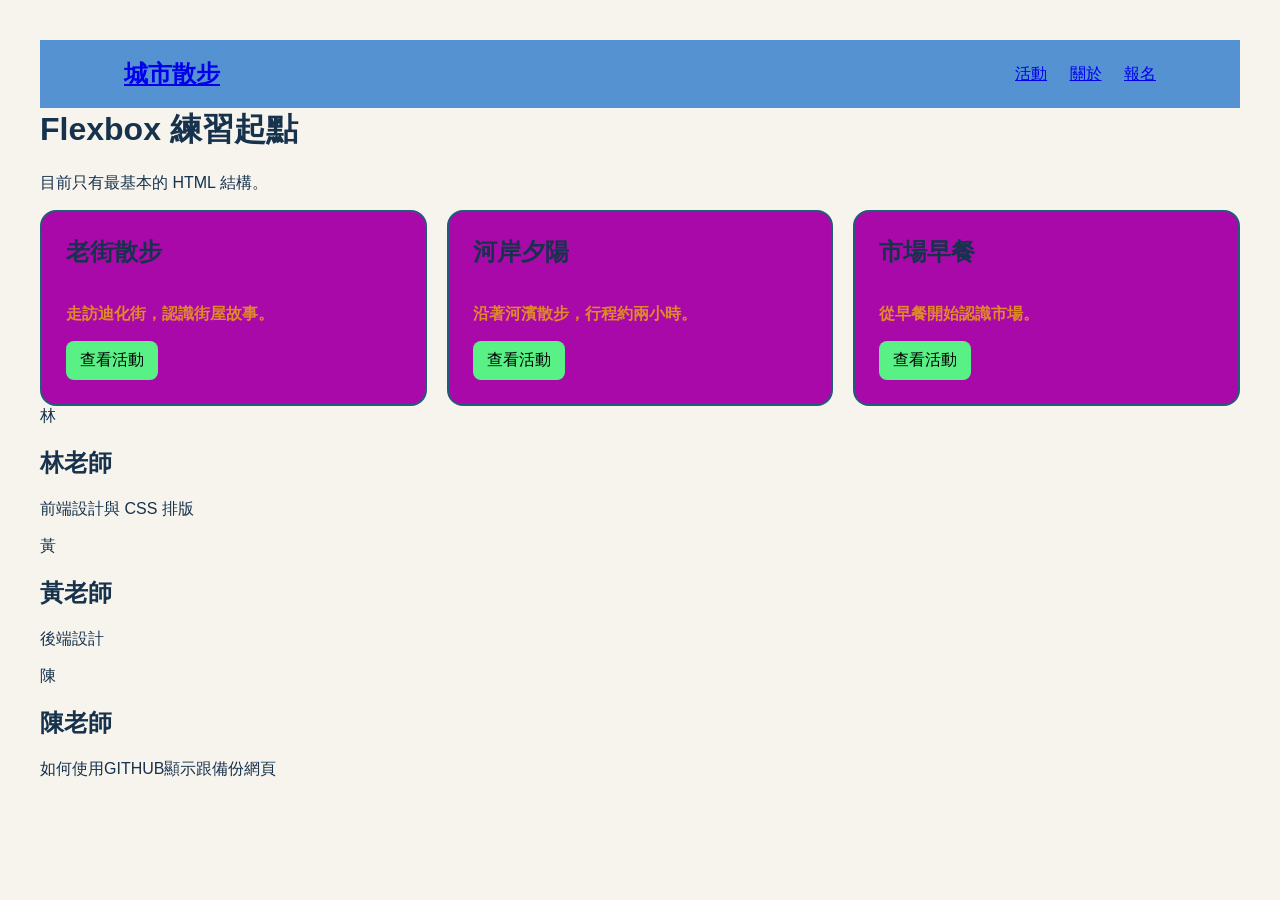
<file: index.html>
<!doctype html>

<html lang="zh-Hant">


<head>

  <meta charset="UTF-8">

  <meta name="viewport" content="width=device-width, initial-scale=1.0">

  <title>W06 基本網頁</title>

  <link rel="stylesheet" href="style.css">

</head>


<body>


  <header class="site-header">
  <a class="logo" href="#">城市散步</a>
  <nav>
    <a href="#">活動</a>
    <a href="#">關於</a>
    <a href="#">報名</a>
  </nav>
</header>

  <h1>Flexbox 練習起點</h1>

  <p>目前只有最基本的 HTML 結構。</p>


  <main class="event-list">
  <article class="event-card">
    <h2>老街散步</h2>
    <p>走訪迪化街，認識街屋故事。</p>
    <a href="#">查看活動</a>
  </article>

  <article class="event-card">
    <h2>河岸夕陽</h2>
    <p>沿著河濱散步，行程約兩小時。</p>
    <a href="#">查看活動</a>
  </article>

  <article class="event-card">
    <h2>市場早餐</h2>
    <p>從早餐開始認識市場。</p>
    <a href="#">查看活動</a>
  </article>
</main>

<section class="speaker-list">
  <article class="speaker-card">
    <div class="avatar">林</div>
    <h2>林老師</h2>
    <p>前端設計與 CSS 排版</p>
  </article>
  <article class="speaker-card">
    <div class="avatar">黃</div>
    <h2>黃老師</h2>
    <p>後端設計</p>
  </article>
  <article class="speaker-card">
    <div class="avatar">陳</div>
    <h2>陳老師</h2>
    <p>如何使用GITHUB顯示跟備份網頁</p>
  </article>
  <!-- 再自行新增兩張 speaker-card -->
</section>




</body>


</html>
</file>
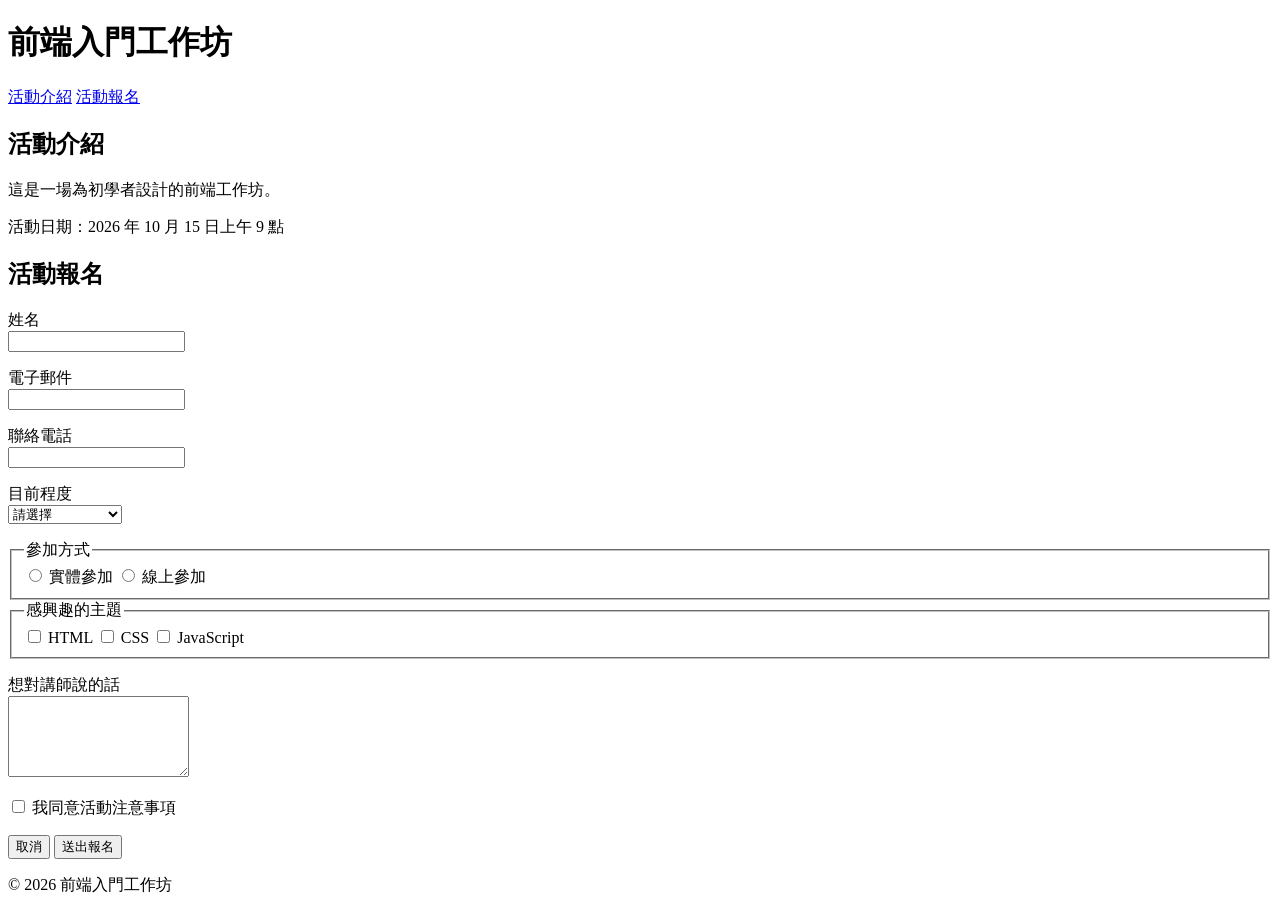
<file: index_1001.html>
<!DOCTYPE html>
<html lang="zh-Hant">
<head>
  <meta charset="UTF-8">
  <meta name="viewport" content="width=device-width, initial-scale=1.0">
  <title>前端入門工作坊</title>
</head>
<body>
  <header>
    <h1>前端入門工作坊</h1>
    <nav aria-label="主要導覽">
      <a href="#about">活動介紹</a>
      <a href="#register">活動報名</a>
    </nav>
  </header>

  <main>
    <section id="about">
      <h2>活動介紹</h2>
      <p>這是一場為初學者設計的前端工作坊。</p>
      <p>活動日期：<time datetime="2026-10-15T09:00">2026 年 10 月 15 日上午 9 點</time></p>
    </section>

    <section id="register">
      <h2>活動報名</h2>

      <form action="#" method="post">
        <p>
          <label for="name">姓名</label><br>
          <input type="text" id="name" name="name" autocomplete="name" required>
        </p>

        <p>
          <label for="email">電子郵件</label><br>
          <input type="email" id="email" name="email" autocomplete="email" required>
        </p>

        <p>
          <label for="phone">聯絡電話</label><br>
          <input type="tel" id="phone" name="phone" autocomplete="tel">
        </p>

        <p>
          <label for="level">目前程度</label><br>
          <select id="level" name="level" required>
            <option value="">請選擇</option>
            <option value="beginner">完全沒有經驗</option>
            <option value="basic">了解一些 HTML</option>
            <option value="experienced">曾經製作過網頁</option>
          </select>
        </p>

        <fieldset>
          <legend>參加方式</legend>
          <label><input type="radio" name="attendance" value="onsite" required> 實體參加</label>
          <label><input type="radio" name="attendance" value="online"> 線上參加</label>
        </fieldset>

        <fieldset>
          <legend>感興趣的主題</legend>
          <label><input type="checkbox" name="topics" value="html"> HTML</label>
          <label><input type="checkbox" name="topics" value="css"> CSS</label>
          <label><input type="checkbox" name="topics" value="javascript"> JavaScript</label>
        </fieldset>

        <p>
          <label for="message">想對講師說的話</label><br>
          <textarea id="message" name="message" rows="5" maxlength="200"></textarea>
        </p>

        <p>
          <label><input type="checkbox" name="agreement" required> 我同意活動注意事項</label>
        </p>

        <button type="reset">取消</button>
        <button type="submit">送出報名</button>
      </form>
    </section>
  </main>

  <footer>
    <p>&copy; 2026 前端入門工作坊</p>
  </footer>
</body>
</html>
</file>
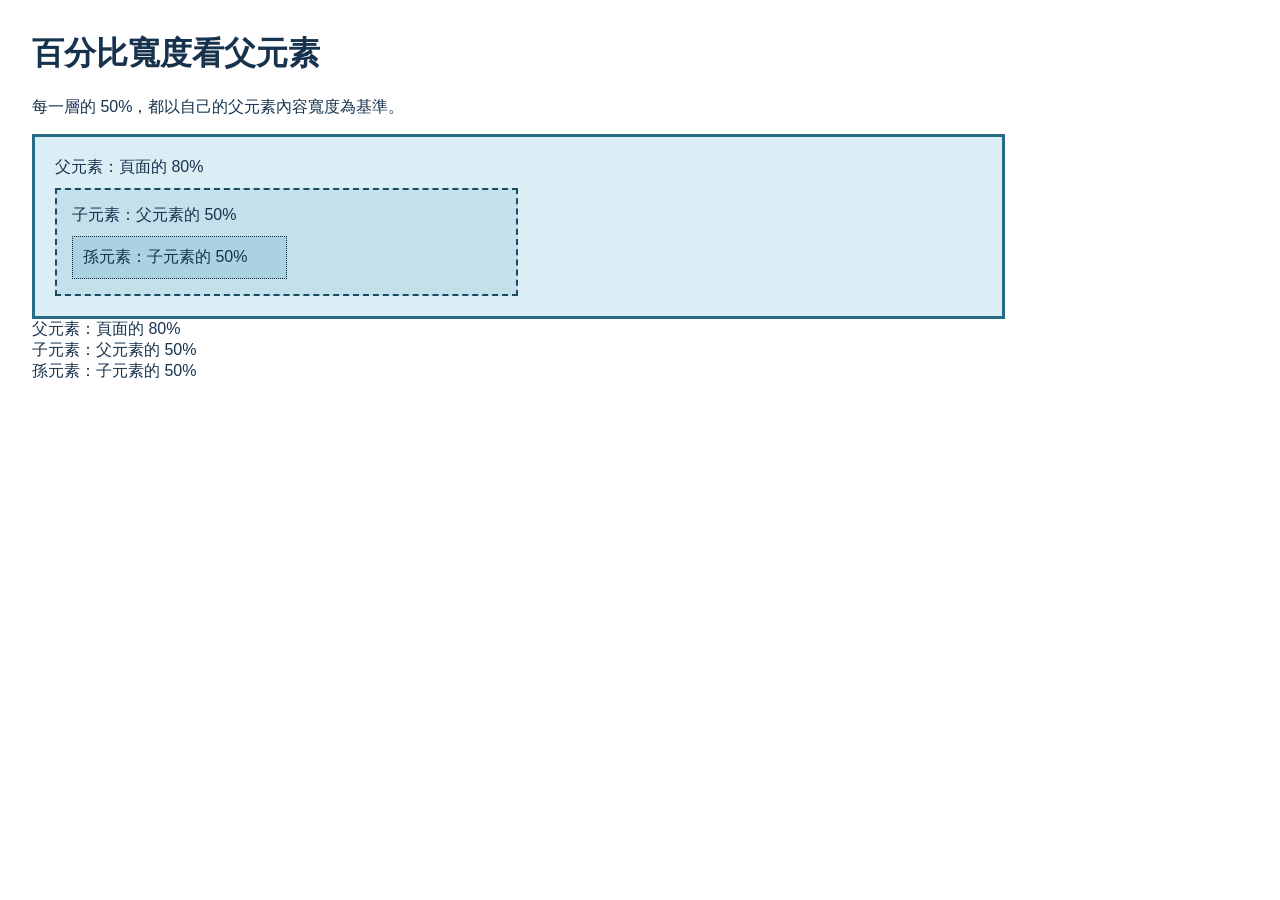
<file: index_1008.html>
<!DOCTYPE html>
<html lang="zh-Hant">
<head>
  <meta charset="UTF-8">
  <meta name="viewport" content="width=device-width, initial-scale=1.0">
  <title>百分比寬度示範</title>
  
  <link rel="stylesheet" href="style_1008.css">

</head>
<body>
  <h1>百分比寬度看父元素</h1>
  <p>每一層的 50%，都以自己的父元素內容寬度為基準。</p>

  <div class="parent">
    父元素：頁面的 80%
    <div class="child">
      子元素：父元素的 50%
      <div class="grandchild">
        孫元素：子元素的 50%
      </div>
    </div>
  </div>

  <div >
    父元素：頁面的 80%
    <div >
      子元素：父元素的 50%
      <div >
        孫元素：子元素的 50%
      </div>
    </div>
  </div>
</body>
</html>
</file>
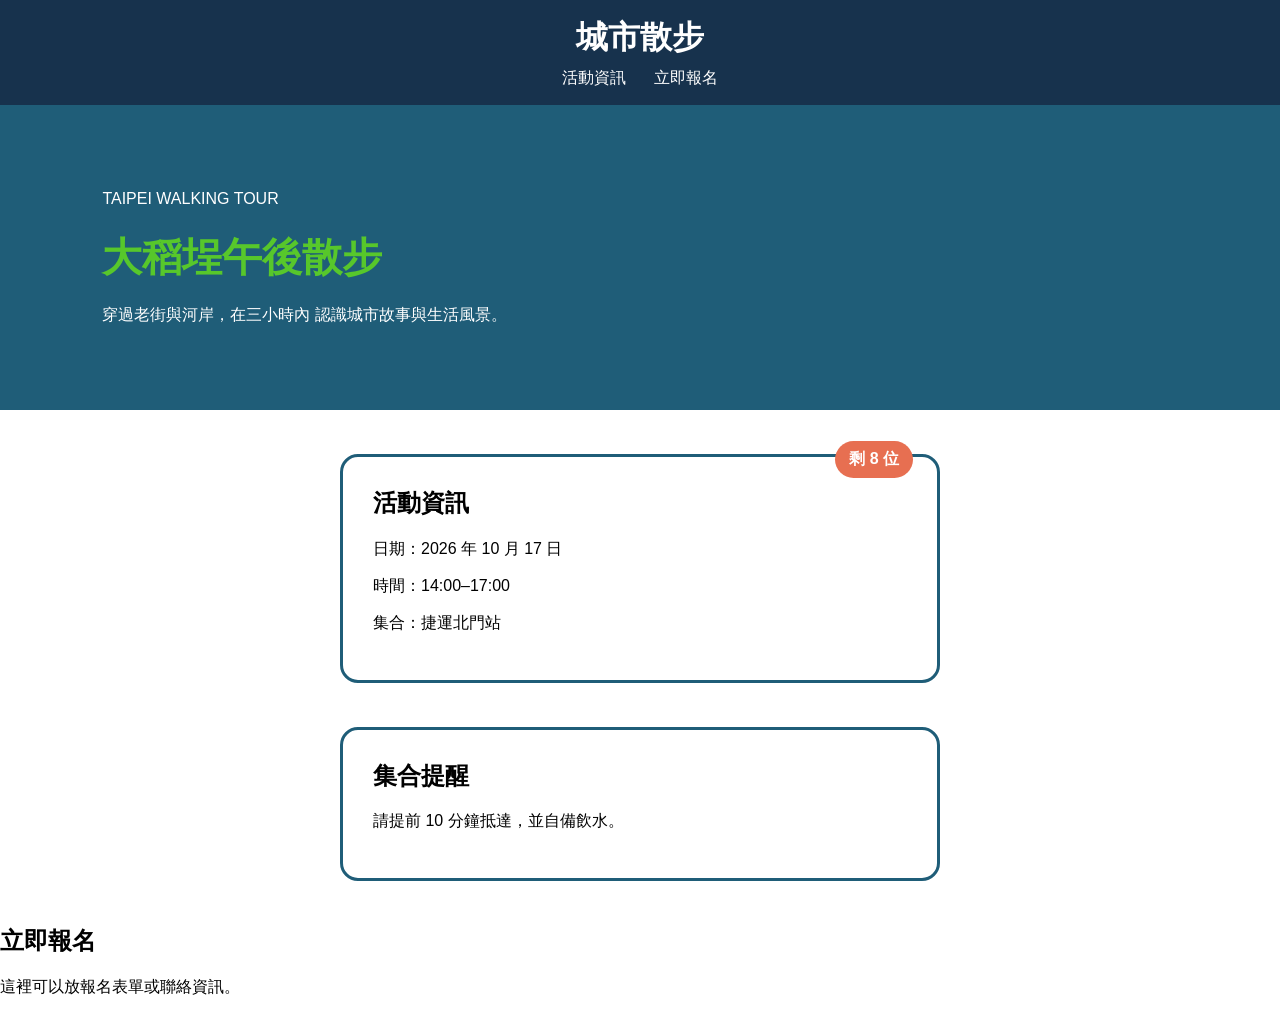
<file: index_1015.html>
<!DOCTYPE html>
<html lang="zh-Hant">
<head>
  <meta charset="UTF-8">
  <meta name="viewport" content="width=device-width, initial-scale=1.0">
  <title>城市散步</title>
  <link rel="stylesheet" href="style_1015.css">
</head>
<body>
  <header class="site-header">
    <h1>城市散步</h1>
    <nav>
      <a href="#event">活動資訊</a>
      <a href="#signup">立即報名</a>
    </nav>
  </header>

  <main>
    <section class="hero">
      <p>TAIPEI WALKING TOUR</p>
      <h2>大稻埕午後散步</h2>
      <p>
        穿過老街與河岸，在三小時內
        認識城市故事與生活風景。
      </p>
    </section>

  <section id="event"
         class="event-card with-badge">

  <span class="badge">剩 8 位</span>

  <h2>活動資訊</h2>
  <p>日期：2026 年 10 月 17 日</p>
  <p>時間：14:00–17:00</p>
  <p>集合：捷運北門站</p>
</section>

<aside class="notice-card">
  <span class="notice-badge with-badge">提醒</span>
  <h2>集合提醒</h2>
  <p>請提前 10 分鐘抵達，並自備飲水。</p>
</aside>



    <section id="signup">
      <h2>立即報名</h2>
      <p>這裡可以放報名表單或聯絡資訊。</p>
    </section>
  </main>
</body>
</html>
</file>
<file: style.css>
/* 所有元素都使用比較容易計算的盒模型 */
* {
  box-sizing: border-box;
}


/* 整個網頁的基本樣式 */
body {
  margin: 0;
  padding: 40px;
  font-family: Arial, "Microsoft JhengHei", sans-serif;
  color: #17324d;
  background: #f7f4ed;
}


h1 {
  margin-top: 0;
}
.site-header {
  display: flex;
  justify-content: space-between;
  align-items: center;
  padding: 18px 7%;
  background: #5492d1;
} 

.logo {
  font-size: 24px;
  font-weight: bold;
}

.site-header nav a {
  margin-left: 18px;
}
.event-list {
  display: flex;
  gap: 20px;
}

.event-card {
  flex: 1;
  display: flex;
  flex-direction: column;

  padding: 24px;
  border: 2px solid #1f5d78;
  border-radius: 16px;
  background: rgb(170, 9, 170);
}

.event-card h2 {
  margin-top: 0;
}
.event-card p {
  color: rgb(223, 137, 40);
  font-weight: bold;
  text-decoration: none;
}

.event-card a {
  display: inline-block;
  padding: 9px 14px;
  border-radius: 8px;
  color: rgb(0, 0, 0);
  background: #59f086;
  text-decoration: none;
  margin-top: auto;
  align-self: flex-start;

}

.event-list {
  display: flex;
  flex-wrap: wrap;
  gap: 20px;
}

.event-card {
  flex: 1 1 240px;
}
</file>
<file: style_1008.css>
* { box-sizing: border-box; }

body {
  font-family: Arial, "Microsoft JhengHei", sans-serif;
  margin: 32px;
  color: #17324d;
}

.parent {
  width: 80%;
  padding: 20px;
  background: #dceef5;
  border: 3px solid #286c86;
}

.child {
  width: 50%;
  margin-top: 10px;
  padding: 15px;
  background: #c3e0eb;
  border: 2px dashed #1a4b5e;
}

.grandchild {
  width: 50%;
  margin-top: 10px;
  padding: 10px;
  background: #aad2e1;
  border: 1px dotted #0d2a35;
}
</file>
<file: style_1015.css>
* { box-sizing: border-box; }

body {
  margin: 0;
  font-family: Arial, sans-serif;
}

.site-header {
  position: sticky;
  top: 0;
  z-index: 10;
  padding: 16px 8%;
  text-align: center;
  background: #17324d;
  color: white;
}

.site-header h1 { margin: 0 0 8px; }
.site-header a {
  margin: 0 12px;
  color: white;
  text-decoration: none;
}
.hero {
  min-height: 300px;
  padding: 64px 8%;
  background: #1f5d78;
  color: white;
}

.hero h2 {
  margin: 10px 0 16px;
  font-size: 40px;
  color: #57c72b;
}

.hero p {
  max-width: 620px;
  line-height: 1.8;
}
.event-card {
  width: 75%;
  max-width: 600px;
  margin: 44px auto;
  padding: 30px;
  border: 3px solid #1f5d78;
  border-radius: 18px;
  background: white;
}

.event-card h2 {
  margin-top: 0;
}
.with-badge {
  position: relative;
}

.badge {
  position: absolute;
  top: -16px;
  right: 24px;
  padding: 8px 14px;
  border-radius: 999px;
  background: #e76f51;
  color: white;
  font-weight: bold;
}

.notice-card {
  width: 75%;
  max-width: 600px;
  margin: 44px auto;
  padding: 30px;
  border: 3px solid #1f5d78;
  border-radius: 18px;
  background: white;
}

.notice-card h2 {
  margin-top: 0;
}

.notice-badge {
  position: absolute;
  top: -16px;
  right: 24px;
  padding: 8px 14px;
  border-radius: 999px;
  background: #e76f51;
  color: white;
  font-weight: bold;
}
</file>
